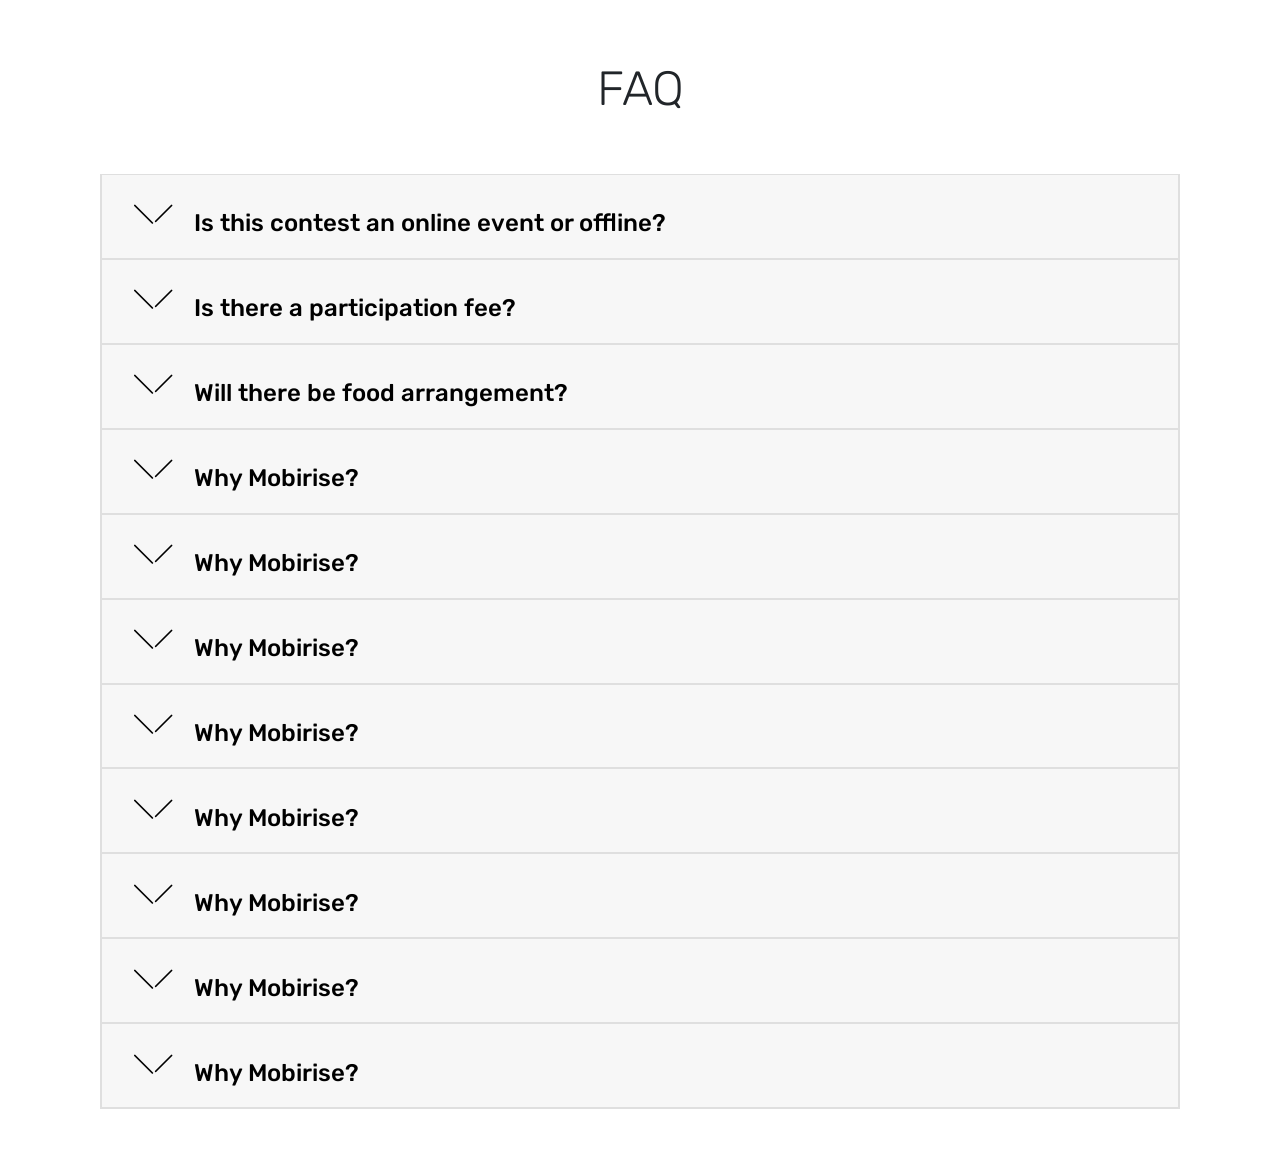
<file: faq/faq-template.html>
<!DOCTYPE html>
<html>
<head>
  <link rel="stylesheet" href="css/mobirise-icons.css">
  <link rel="stylesheet" href="bootstrap/css/bootstrap.min.css">
  <link rel="stylesheet" href="css/mbr-additional.css" type="text/css">
</head>
<body>

<section class="toggle1 cid-qv5Aju6kt2" id="toggle1-5d" data-rv-view="2091">
        <div class="container">
            <div class="media-container-row">
                <div class="col-12 col-md-12">
                    <div class="section-head text-center space30">
                    <h2 class="mbr-section-title pb-5 mbr-fonts-style display-2">
                            FAQ
                    </h2>
                    </div>
                    <div class="clearfix"></div>
                    <div id="bootstrap-toggle" class="toggle-panel accordionStyles tab-content">

                        <div class="card">
                            <div class="card-header" role="tab" id="headingOne">
                                <a role="button" class="collapsed panel-title text-black" data-toggle="collapse" data-parent="#accordion" data-core="" href="#collapse1_420" aria-expanded="false" aria-controls="collapse1">
                                    <h4 class="mbr-fonts-style display-5">
                                        <span class="sign mbr-iconfont mbri-arrow-down inactive"></span> Is this contest an online event or offline?
                                    </h4>
                                </a>
                            </div>
                            <div id="collapse1_420" class="panel-collapse noScroll collapse" role="tabpanel" aria-labelledby="headingOne">
                                <div class="panel-body p-4">
                                    <p class="mbr-fonts-style panel-text display-7">
                                            HackVerse is an offline event and as a participant you need to be present at NITK campus.
                                        </p>
                                </div>
                            </div>
                        </div>

                        <div class="card">
                            <div class="card-header" role="tab" id="headingTwo">
                                <a role="button" class="collapsed panel-title text-black" data-toggle="collapse" data-parent="#accordion" data-core="" href="#collapse2_420" aria-expanded="false" aria-controls="collapse2">
                                    <h4 class="mbr-fonts-style display-5">
                                        <span class="sign mbr-iconfont mbri-arrow-down inactive"></span> Is there a participation fee?
                                    </h4>
                                </a>

                            </div>
                            <div id="collapse2_420" class="panel-collapse noScroll collapse" role="tabpanel" aria-labelledby="headingTwo">
                                <div class="panel-body p-4">
                                    <p class="mbr-fonts-style panel-text display-7">
                                            Not Sure Yet</p>
                                </div>
                            </div>
                        </div>

                        <div class="card">
                            <div class="card-header" role="tab" id="headingThree">
                                <a role="button" class="collapsed panel-title text-black" data-toggle="collapse" data-parent="#accordion" data-core="" href="#collapse3_420" aria-expanded="false" aria-controls="collapse3">
                                    <h4 class="mbr-fonts-style display-5">
                                        <span class="sign mbr-iconfont mbri-arrow-down inactive"></span> Will there be food arrangement?
                                    </h4>
                                </a>
                            </div>
                            <div id="collapse3_420" class="panel-collapse noScroll collapse" role="tabpanel" aria-labelledby="headingThree">
                                <div class="panel-body p-4">
                                    <p class="mbr-fonts-style panel-text display-7">
                                            Yes. Sure. Sí. हाँ. Absolutely.You will be provided with proper meals. Thanks to our sponsors.</p>
                                </div>
                            </div>
                        </div>
                        
                        <div class="card">
                            <div class="card-header" role="tab" id="headingThree">
                                <a role="button" class="collapsed panel-title text-black" data-toggle="collapse" data-parent="#accordion" data-core="" href="#collapse3_420" aria-expanded="false" aria-controls="collapse3">
                                    <h4 class="mbr-fonts-style display-5">
                                        <span class="sign mbr-iconfont mbri-arrow-down inactive"></span> Why Mobirise?
                                    </h4>
                                </a>
                            </div>
                            <div id="collapse3_420" class="panel-collapse noScroll collapse" role="tabpanel" aria-labelledby="headingThree">
                                <div class="panel-body p-4">
                                    <p class="mbr-fonts-style panel-text display-7">
                                        Key differences from traditional builders:<br>* Minimalistic, extremely <strong>easy-to-use</strong> interface<br>* <strong>Mobile</strong>-friendliness, latest website blocks and techniques "out-the-box"<br>* <strong>Free</strong> for commercial and non-profit use</p>
                                </div>
                            </div>
                        </div>

                        <div class="card">
                            <div class="card-header" role="tab" id="headingThree">
                                <a role="button" class="collapsed panel-title text-black" data-toggle="collapse" data-parent="#accordion" data-core="" href="#collapse3_420" aria-expanded="false" aria-controls="collapse3">
                                    <h4 class="mbr-fonts-style display-5">
                                        <span class="sign mbr-iconfont mbri-arrow-down inactive"></span> Why Mobirise?
                                    </h4>
                                </a>
                            </div>
                            <div id="collapse3_420" class="panel-collapse noScroll collapse" role="tabpanel" aria-labelledby="headingThree">
                                <div class="panel-body p-4">
                                    <p class="mbr-fonts-style panel-text display-7">
                                        Key differences from traditional builders:<br>* Minimalistic, extremely <strong>easy-to-use</strong> interface<br>* <strong>Mobile</strong>-friendliness, latest website blocks and techniques "out-the-box"<br>* <strong>Free</strong> for commercial and non-profit use</p>
                                </div>
                            </div>
                        </div>

                        <div class="card">
                            <div class="card-header" role="tab" id="headingThree">
                                <a role="button" class="collapsed panel-title text-black" data-toggle="collapse" data-parent="#accordion" data-core="" href="#collapse3_420" aria-expanded="false" aria-controls="collapse3">
                                    <h4 class="mbr-fonts-style display-5">
                                        <span class="sign mbr-iconfont mbri-arrow-down inactive"></span> Why Mobirise?
                                    </h4>
                                </a>
                            </div>
                            <div id="collapse3_420" class="panel-collapse noScroll collapse" role="tabpanel" aria-labelledby="headingThree">
                                <div class="panel-body p-4">
                                    <p class="mbr-fonts-style panel-text display-7">
                                        Key differences from traditional builders:<br>* Minimalistic, extremely <strong>easy-to-use</strong> interface<br>* <strong>Mobile</strong>-friendliness, latest website blocks and techniques "out-the-box"<br>* <strong>Free</strong> for commercial and non-profit use</p>
                                </div>
                            </div>
                        </div>
                        
                        <div class="card">
                            <div class="card-header" role="tab" id="headingThree">
                                <a role="button" class="collapsed panel-title text-black" data-toggle="collapse" data-parent="#accordion" data-core="" href="#collapse3_420" aria-expanded="false" aria-controls="collapse3">
                                    <h4 class="mbr-fonts-style display-5">
                                        <span class="sign mbr-iconfont mbri-arrow-down inactive"></span> Why Mobirise?
                                    </h4>
                                </a>
                            </div>
                            <div id="collapse3_420" class="panel-collapse noScroll collapse" role="tabpanel" aria-labelledby="headingThree">
                                <div class="panel-body p-4">
                                    <p class="mbr-fonts-style panel-text display-7">
                                        Key differences from traditional builders:<br>* Minimalistic, extremely <strong>easy-to-use</strong> interface<br>* <strong>Mobile</strong>-friendliness, latest website blocks and techniques "out-the-box"<br>* <strong>Free</strong> for commercial and non-profit use</p>
                                </div>
                            </div>
                        </div>
                        
                        <div class="card">
                            <div class="card-header" role="tab" id="headingThree">
                                <a role="button" class="collapsed panel-title text-black" data-toggle="collapse" data-parent="#accordion" data-core="" href="#collapse3_420" aria-expanded="false" aria-controls="collapse3">
                                    <h4 class="mbr-fonts-style display-5">
                                        <span class="sign mbr-iconfont mbri-arrow-down inactive"></span> Why Mobirise?
                                    </h4>
                                </a>
                            </div>
                            <div id="collapse3_420" class="panel-collapse noScroll collapse" role="tabpanel" aria-labelledby="headingThree">
                                <div class="panel-body p-4">
                                    <p class="mbr-fonts-style panel-text display-7">
                                        Key differences from traditional builders:<br>* Minimalistic, extremely <strong>easy-to-use</strong> interface<br>* <strong>Mobile</strong>-friendliness, latest website blocks and techniques "out-the-box"<br>* <strong>Free</strong> for commercial and non-profit use</p>
                                </div>
                            </div>
                        </div>

                        <div class="card">
                            <div class="card-header" role="tab" id="headingThree">
                                <a role="button" class="collapsed panel-title text-black" data-toggle="collapse" data-parent="#accordion" data-core="" href="#collapse3_420" aria-expanded="false" aria-controls="collapse3">
                                    <h4 class="mbr-fonts-style display-5">
                                        <span class="sign mbr-iconfont mbri-arrow-down inactive"></span> Why Mobirise?
                                    </h4>
                                </a>
                            </div>
                            <div id="collapse3_420" class="panel-collapse noScroll collapse" role="tabpanel" aria-labelledby="headingThree">
                                <div class="panel-body p-4">
                                    <p class="mbr-fonts-style panel-text display-7">
                                    Key differences from traditional builders:<br>* Minimalistic, extremely <strong>easy-to-use</strong> interface<br>* <strong>Mobile</strong>-friendliness, latest website blocks and techniques "out-the-box"<br>* <strong>Free</strong> for commercial and non-profit use</p>
                                </div>
                            </div>
                        </div>
                        
                        <div class="card">
                            <div class="card-header" role="tab" id="headingThree">
                                <a role="button" class="collapsed panel-title text-black" data-toggle="collapse" data-parent="#accordion" data-core="" href="#collapse3_420" aria-expanded="false" aria-controls="collapse3">
                                    <h4 class="mbr-fonts-style display-5">
                                        <span class="sign mbr-iconfont mbri-arrow-down inactive"></span> Why Mobirise?
                                    </h4>
                                </a>
                            </div>
                            <div id="collapse3_420" class="panel-collapse noScroll collapse" role="tabpanel" aria-labelledby="headingThree">
                                <div class="panel-body p-4">
                                    <p class="mbr-fonts-style panel-text display-7">
                                        Key differences from traditional builders:<br>* Minimalistic, extremely <strong>easy-to-use</strong> interface<br>* <strong>Mobile</strong>-friendliness, latest website blocks and techniques "out-the-box"<br>* <strong>Free</strong> for commercial and non-profit use</p>
                                </div>
                            </div>
                        </div>
                        
                        <div class="card">
                            <div class="card-header" role="tab" id="headingThree">
                                <a role="button" class="collapsed panel-title text-black" data-toggle="collapse" data-parent="#accordion" data-core="" href="#collapse3_420" aria-expanded="false" aria-controls="collapse3">
                                    <h4 class="mbr-fonts-style display-5">
                                        <span class="sign mbr-iconfont mbri-arrow-down inactive"></span> Why Mobirise?
                                    </h4>
                                </a>
                            </div>
                            <div id="collapse3_420" class="panel-collapse noScroll collapse" role="tabpanel" aria-labelledby="headingThree">
                                <div class="panel-body p-4">
                                    <p class="mbr-fonts-style panel-text display-7">
                                        Key differences from traditional builders:<br>* Minimalistic, extremely <strong>easy-to-use</strong> interface<br>* <strong>Mobile</strong>-friendliness, latest website blocks and techniques "out-the-box"<br>* <strong>Free</strong> for commercial and non-profit use</p>
                                </div>
                            </div>
                        </div>
                        
                    </div>
                </div>
            </div>
        </div>
</section>

<script src="jquery/jquery.min.js"></script>
<script src="popper/popper.min.js"></script>
<script src="bootstrap/js/bootstrap.min.js"></script>
</body>
</html>
</file>
<file: faq/css/mobirise-icons.css>
@font-face {
  font-family: 'MobiriseIcons';
  src:  url('mobirise-icons.eot?spat4u');
  src:  url('mobirise-icons.eot?spat4u#iefix') format('embedded-opentype'),
    url('mobirise-icons.ttf?spat4u') format('truetype'),
    url('mobirise-icons.woff?spat4u') format('woff'),
    url('mobirise-icons.svg?spat4u#MobiriseIcons') format('svg');
  font-weight: normal;
  font-style: normal;
}

[class^="mbri-"], [class*=" mbri-"] {
  /* use !important to prevent issues with browser extensions that change fonts */
  font-family: MobiriseIcons !important;
  speak: none;
  font-style: normal;
  font-weight: normal;
  font-variant: normal;
  text-transform: none;
  line-height: 1;

  /* Better Font Rendering =========== */
  -webkit-font-smoothing: antialiased;
  -moz-osx-font-smoothing: grayscale;
}

.mbri-add-submenu:before {
  content: "\e900";
}
.mbri-alert:before {
  content: "\e901";
}
.mbri-align-center:before {
  content: "\e902";
}
.mbri-align-justify:before {
  content: "\e903";
}
.mbri-align-left:before {
  content: "\e904";
}
.mbri-align-right:before {
  content: "\e905";
}
.mbri-android:before {
  content: "\e906";
}
.mbri-apple:before {
  content: "\e907";
}
.mbri-arrow-down:before {
  content: "\e908";
}
.mbri-arrow-next:before {
  content: "\e909";
}
.mbri-arrow-prev:before {
  content: "\e90a";
}
.mbri-arrow-up:before {
  content: "\e90b";
}
.mbri-bold:before {
  content: "\e90c";
}
.mbri-bookmark:before {
  content: "\e90d";
}
.mbri-bootstrap:before {
  content: "\e90e";
}
.mbri-briefcase:before {
  content: "\e90f";
}
.mbri-browse:before {
  content: "\e910";
}
.mbri-bulleted-list:before {
  content: "\e911";
}
.mbri-calendar:before {
  content: "\e912";
}
.mbri-camera:before {
  content: "\e913";
}
.mbri-cart-add:before {
  content: "\e914";
}
.mbri-cart-full:before {
  content: "\e915";
}
.mbri-cash:before {
  content: "\e916";
}
.mbri-change-style:before {
  content: "\e917";
}
.mbri-chat:before {
  content: "\e918";
}
.mbri-clock:before {
  content: "\e919";
}
.mbri-close:before {
  content: "\e91a";
}
.mbri-cloud:before {
  content: "\e91b";
}
.mbri-code:before {
  content: "\e91c";
}
.mbri-contact-form:before {
  content: "\e91d";
}
.mbri-credit-card:before {
  content: "\e91e";
}
.mbri-cursor-click:before {
  content: "\e91f";
}
.mbri-cust-feedback:before {
  content: "\e920";
}
.mbri-database:before {
  content: "\e921";
}
.mbri-delivery:before {
  content: "\e922";
}
.mbri-desktop:before {
  content: "\e923";
}
.mbri-devices:before {
  content: "\e924";
}
.mbri-down:before {
  content: "\e925";
}
.mbri-download:before {
  content: "\e989";
}
.mbri-drag-n-drop:before {
  content: "\e927";
}
.mbri-drag-n-drop2:before {
  content: "\e928";
}
.mbri-edit:before {
  content: "\e929";
}
.mbri-edit2:before {
  content: "\e92a";
}
.mbri-error:before {
  content: "\e92b";
}
.mbri-extension:before {
  content: "\e92c";
}
.mbri-features:before {
  content: "\e92d";
}
.mbri-file:before {
  content: "\e92e";
}
.mbri-flag:before {
  content: "\e92f";
}
.mbri-folder:before {
  content: "\e930";
}
.mbri-gift:before {
  content: "\e931";
}
.mbri-github:before {
  content: "\e932";
}
.mbri-globe:before {
  content: "\e933";
}
.mbri-globe-2:before {
  content: "\e934";
}
.mbri-growing-chart:before {
  content: "\e935";
}
.mbri-hearth:before {
  content: "\e936";
}
.mbri-help:before {
  content: "\e937";
}
.mbri-home:before {
  content: "\e938";
}
.mbri-hot-cup:before {
  content: "\e939";
}
.mbri-idea:before {
  content: "\e93a";
}
.mbri-image-gallery:before {
  content: "\e93b";
}
.mbri-image-slider:before {
  content: "\e93c";
}
.mbri-info:before {
  content: "\e93d";
}
.mbri-italic:before {
  content: "\e93e";
}
.mbri-key:before {
  content: "\e93f";
}
.mbri-laptop:before {
  content: "\e940";
}
.mbri-layers:before {
  content: "\e941";
}
.mbri-left-right:before {
  content: "\e942";
}
.mbri-left:before {
  content: "\e943";
}
.mbri-letter:before {
  content: "\e944";
}
.mbri-like:before {
  content: "\e945";
}
.mbri-link:before {
  content: "\e946";
}
.mbri-lock:before {
  content: "\e947";
}
.mbri-login:before {
  content: "\e948";
}
.mbri-logout:before {
  content: "\e949";
}
.mbri-magic-stick:before {
  content: "\e94a";
}
.mbri-map-pin:before {
  content: "\e94b";
}
.mbri-menu:before {
  content: "\e94c";
}
.mbri-mobile:before {
  content: "\e94d";
}
.mbri-mobile2:before {
  content: "\e94e";
}
.mbri-mobirise:before {
  content: "\e94f";
}
.mbri-more-horizontal:before {
  content: "\e950";
}
.mbri-more-vertical:before {
  content: "\e951";
}
.mbri-music:before {
  content: "\e952";
}
.mbri-new-file:before {
  content: "\e953";
}
.mbri-numbered-list:before {
  content: "\e954";
}
.mbri-opened-folder:before {
  content: "\e955";
}
.mbri-pages:before {
  content: "\e956";
}
.mbri-paper-plane:before {
  content: "\e957";
}
.mbri-paperclip:before {
  content: "\e958";
}
.mbri-photo:before {
  content: "\e959";
}
.mbri-photos:before {
  content: "\e95a";
}
.mbri-pin:before {
  content: "\e95b";
}
.mbri-play:before {
  content: "\e95c";
}
.mbri-plus:before {
  content: "\e95d";
}
.mbri-preview:before {
  content: "\e95e";
}
.mbri-print:before {
  content: "\e95f";
}
.mbri-protect:before {
  content: "\e960";
}
.mbri-question:before {
  content: "\e961";
}
.mbri-quote-left:before {
  content: "\e962";
}
.mbri-quote-right:before {
  content: "\e963";
}
.mbri-refresh:before {
  content: "\e964";
}
.mbri-responsive:before {
  content: "\e965";
}
.mbri-right:before {
  content: "\e966";
}
.mbri-rocket:before {
  content: "\e967";
}
.mbri-sad-face:before {
  content: "\e968";
}
.mbri-sale:before {
  content: "\e969";
}
.mbri-save:before {
  content: "\e96a";
}
.mbri-search:before {
  content: "\e96b";
}
.mbri-setting:before {
  content: "\e96c";
}
.mbri-setting2:before {
  content: "\e96d";
}
.mbri-setting3:before {
  content: "\e96e";
}
.mbri-share:before {
  content: "\e96f";
}
.mbri-shopping-bag:before {
  content: "\e970";
}
.mbri-shopping-basket:before {
  content: "\e971";
}
.mbri-shopping-cart:before {
  content: "\e972";
}
.mbri-sites:before {
  content: "\e973";
}
.mbri-smile-face:before {
  content: "\e974";
}
.mbri-speed:before {
  content: "\e975";
}
.mbri-star:before {
  content: "\e976";
}
.mbri-success:before {
  content: "\e977";
}
.mbri-sun:before {
  content: "\e978";
}
.mbri-sun2:before {
  content: "\e979";
}
.mbri-tablet:before {
  content: "\e97a";
}
.mbri-tablet-vertical:before {
  content: "\e97b";
}
.mbri-target:before {
  content: "\e97c";
}
.mbri-timer:before {
  content: "\e97d";
}
.mbri-to-ftp:before {
  content: "\e97e";
}
.mbri-to-local-drive:before {
  content: "\e97f";
}
.mbri-touch-swipe:before {
  content: "\e980";
}
.mbri-touch:before {
  content: "\e981";
}
.mbri-trash:before {
  content: "\e982";
}
.mbri-underline:before {
  content: "\e983";
}
.mbri-unlink:before {
  content: "\e984";
}
.mbri-unlock:before {
  content: "\e985";
}
.mbri-up-down:before {
  content: "\e986";
}
.mbri-up:before {
  content: "\e987";
}
.mbri-update:before {
  content: "\e988";
}
.mbri-upload:before {
 content: "\e926"; 
}
.mbri-user:before {
  content: "\e98a";
}
.mbri-user2:before {
  content: "\e98b";
}
.mbri-users:before {
  content: "\e98c";
}
.mbri-video:before {
  content: "\e98d";
}
.mbri-video-play:before {
  content: "\e98e";
}
.mbri-watch:before {
  content: "\e98f";
}
.mbri-website-theme:before {
  content: "\e990";
}
.mbri-wifi:before {
  content: "\e991";
}
.mbri-windows:before {
  content: "\e992";
}
.mbri-zoom-out:before {
  content: "\e993";
}
.mbri-redo:before {
  content: "\e994";
}
.mbri-undo:before {
  content: "\e995";
}
</file>
